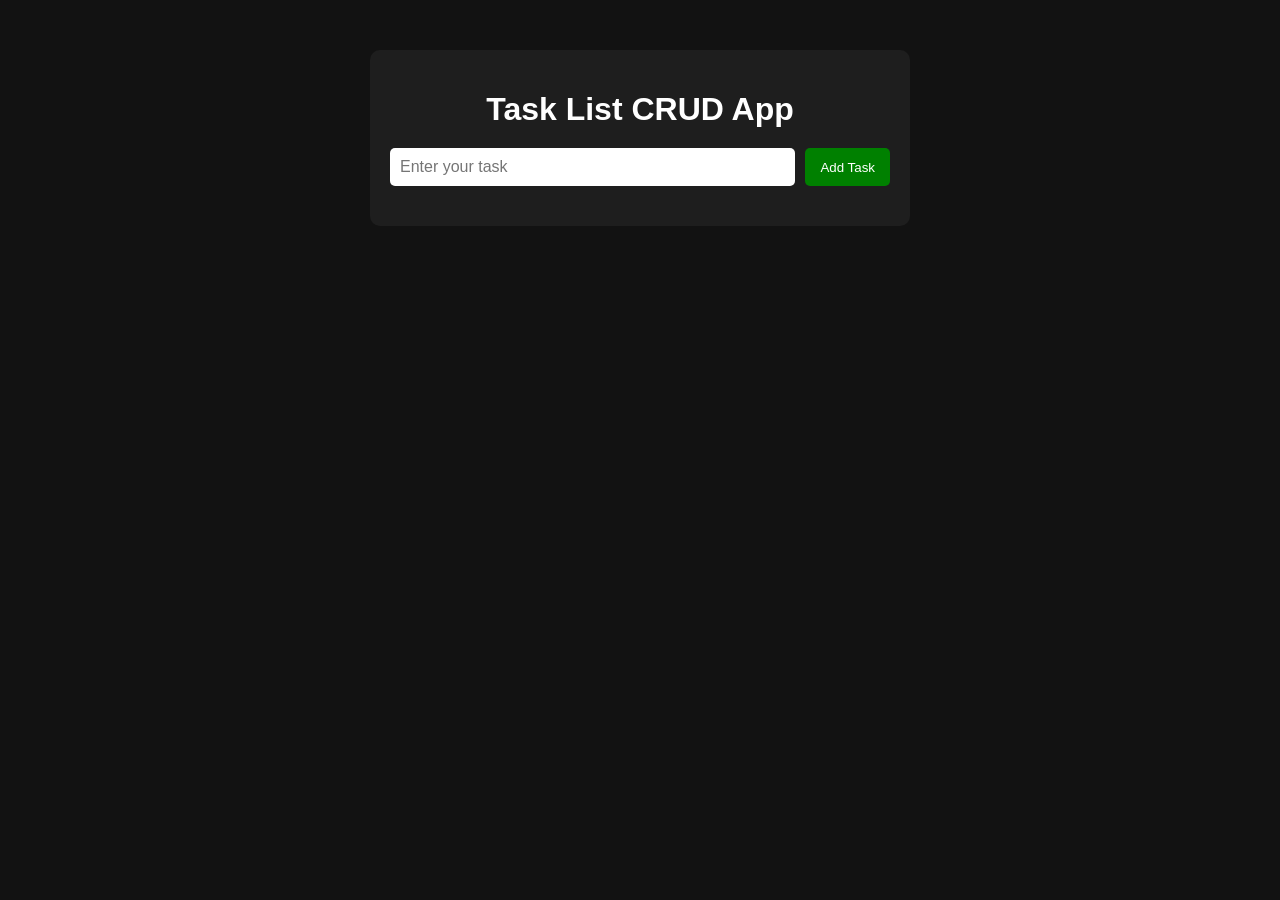
<file: #1 Task list - CRUD application/index.html>
<!DOCTYPE html>
<html lang="en">
<head>
    <meta charset="UTF-8">
    <meta name="viewport" content="width=device-width, initial-scale=1.0">
    <title>Task List CRUD App</title>

    <link rel="stylesheet" href="style.css">
</head>
<body>

    <div class="container">

        <h1>Task List CRUD App</h1>

        <!-- Input Section -->
        <div class="input-section">
            <input type="text" id="taskInput" placeholder="Enter your task">

            <button id="addBtn">Add Task</button>
        </div>

        <!-- Task List -->
        <ul id="taskList">

        </ul>

    </div>

    <script src="script.js"></script>
</body>
</html>
</file>
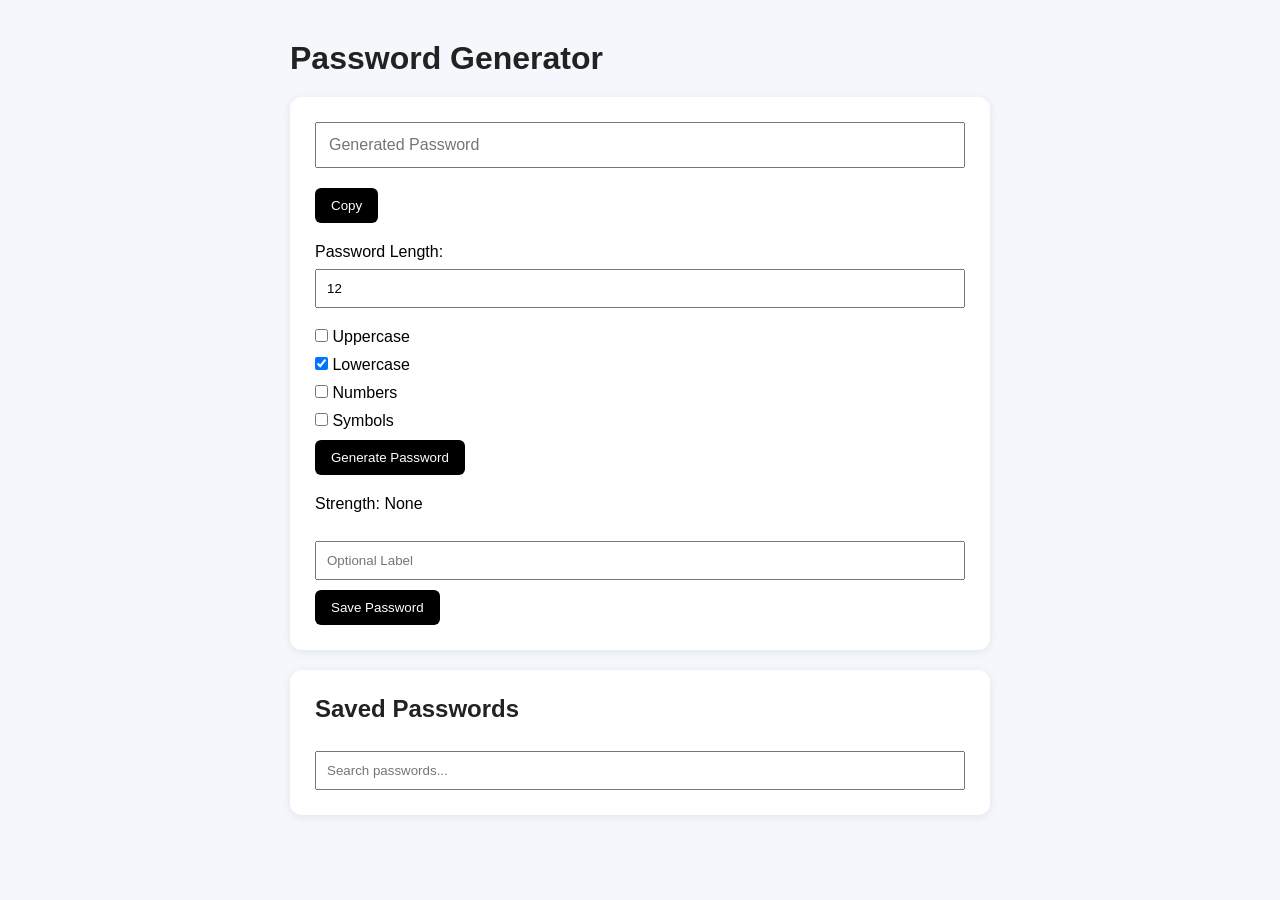
<file: #2 Password generator/index.html>
<!DOCTYPE html>
<html lang="en">
<head>
  <meta charset="UTF-8" />
  <meta name="viewport" content="width=device-width, initial-scale=1.0"/>
  <title>Password Generator</title>
  <link rel="stylesheet" href="style.css">
</head>
<body>

  <div class="container">

    <h1>Password Generator</h1>

    <div class="generator-box">

      <input type="text" id="password" readonly placeholder="Generated Password">

      <button id="copyBtn">Copy</button>

      <div class="length-box">
        <label>Password Length:</label>
        <input type="number" id="length" min="4" max="50" value="12">
      </div>

      <div class="options">

        <label>
          <input type="checkbox" id="uppercase">
          Uppercase
        </label>

        <label>
          <input type="checkbox" id="lowercase" checked>
          Lowercase
        </label>

        <label>
          <input type="checkbox" id="numbers">
          Numbers
        </label>

        <label>
          <input type="checkbox" id="symbols">
          Symbols
        </label>

      </div>

      <button id="generateBtn">Generate Password</button>

      <div class="strength">
        Strength:
        <span id="strengthText">None</span>
      </div>

      <div class="save-box">
        <input type="text" id="label" placeholder="Optional Label">
        <button id="saveBtn">Save Password</button>
      </div>

      <p id="message"></p>

    </div>

    <div class="saved-passwords">

      <h2>Saved Passwords</h2>

      <input type="text" id="search" placeholder="Search passwords...">

      <div id="passwordList"></div>

    </div>

  </div>

  <script src="script.js"></script>
</body>
</html>
</file>
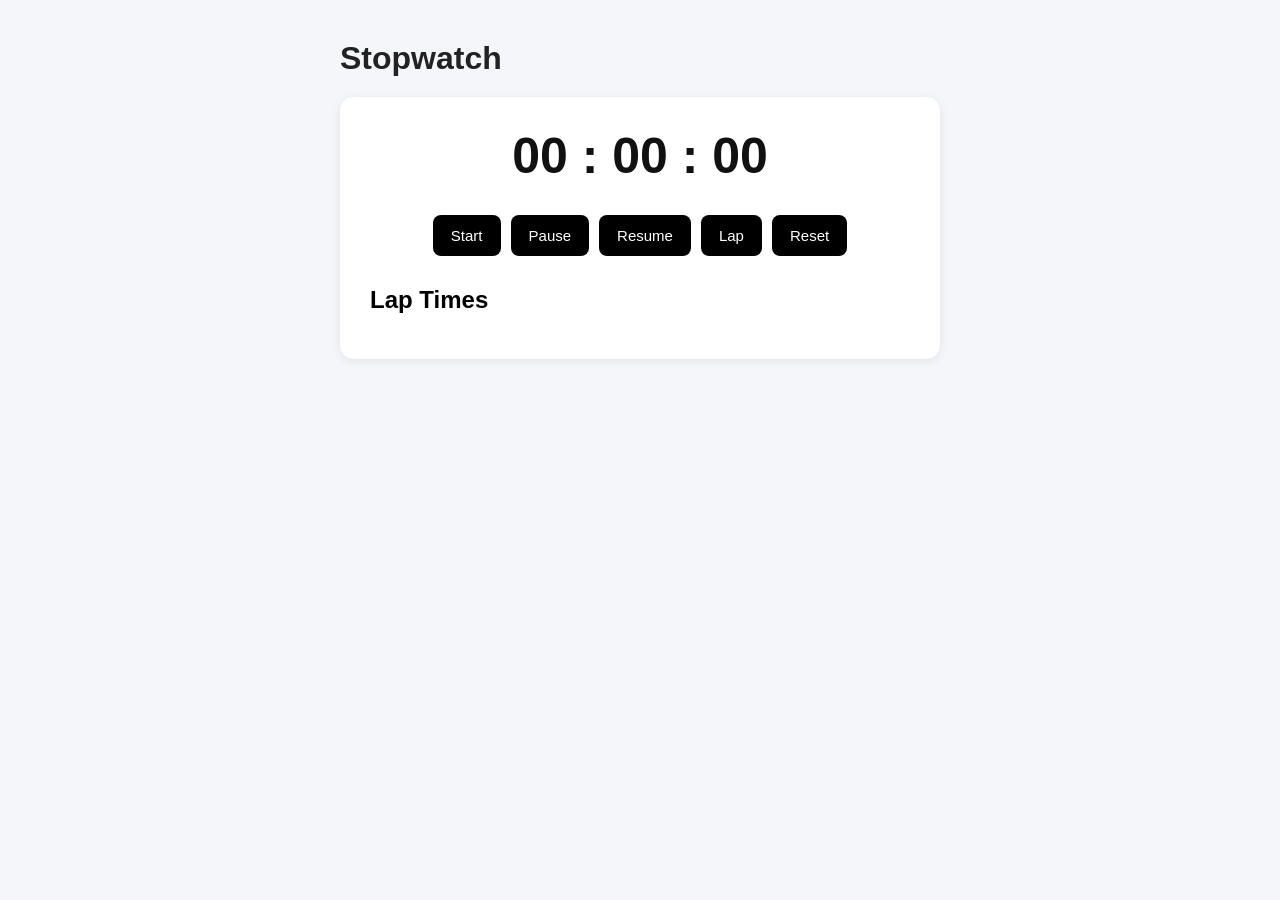
<file: #3 Stopwatch application/index.html>
<!DOCTYPE html>
<html lang="en">
<head>
  <meta charset="UTF-8">
  <meta name="viewport" content="width=device-width, initial-scale=1.0">
  <title>Stopwatch App</title>
  <link rel="stylesheet" href="style.css">
</head>
<body>

  <div class="container">

    <h1>Stopwatch</h1>

    <div class="stopwatch-box">

      <div class="time" id="display">
        00 : 00 : 00
      </div>

      <div class="buttons">

        <button id="startBtn">Start</button>

        <button id="pauseBtn">Pause</button>

        <button id="resumeBtn">Resume</button>

        <button id="lapBtn">Lap</button>

        <button id="resetBtn">Reset</button>

      </div>

      <div class="laps">

        <h2>Lap Times</h2>

        <div id="lapList"></div>

      </div>

    </div>

  </div>

  <script src="script.js"></script>

</body>
</html>
</file>
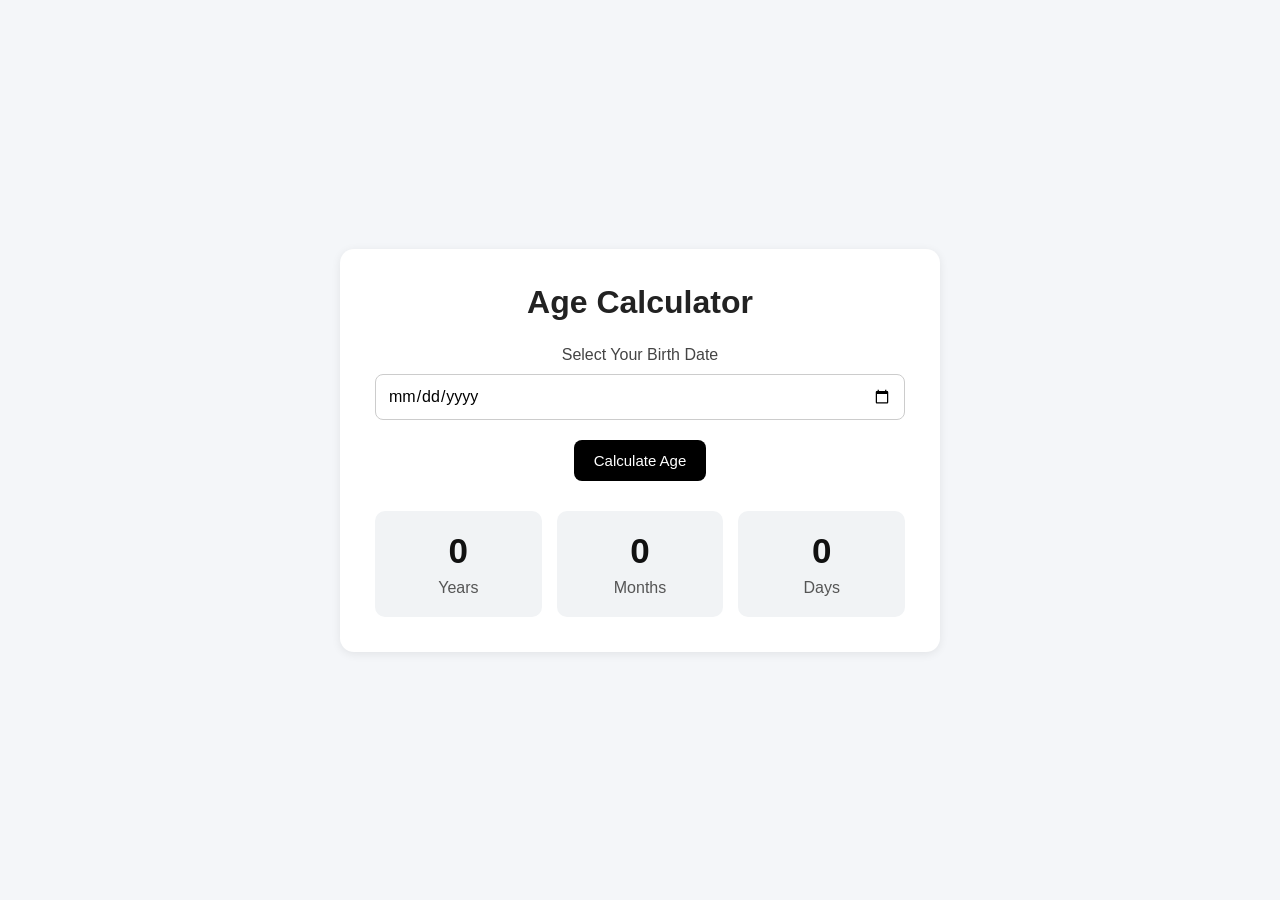
<file: #4 Age calculator/index.html>
<!DOCTYPE html>
<html lang="en">
<head>
  <meta charset="UTF-8">
  <meta name="viewport" content="width=device-width, initial-scale=1.0">
  <title>Age Calculator</title>
  <link rel="stylesheet" href="style.css">
</head>
<body>

  <div class="container">

    <div class="card">

      <h1>Age Calculator</h1>

      <label>Select Your Birth Date</label>

      <input type="date" id="birthDate">

      <button id="calculateBtn">
        Calculate Age
      </button>

      <p id="message"></p>

      <div class="result">

        <div class="box">
          <h2 id="years">0</h2>
          <p>Years</p>
        </div>

        <div class="box">
          <h2 id="months">0</h2>
          <p>Months</p>
        </div>

        <div class="box">
          <h2 id="days">0</h2>
          <p>Days</p>
        </div>

      </div>

    </div>

  </div>

  <script src="script.js"></script>

</body>
</html>
</file>
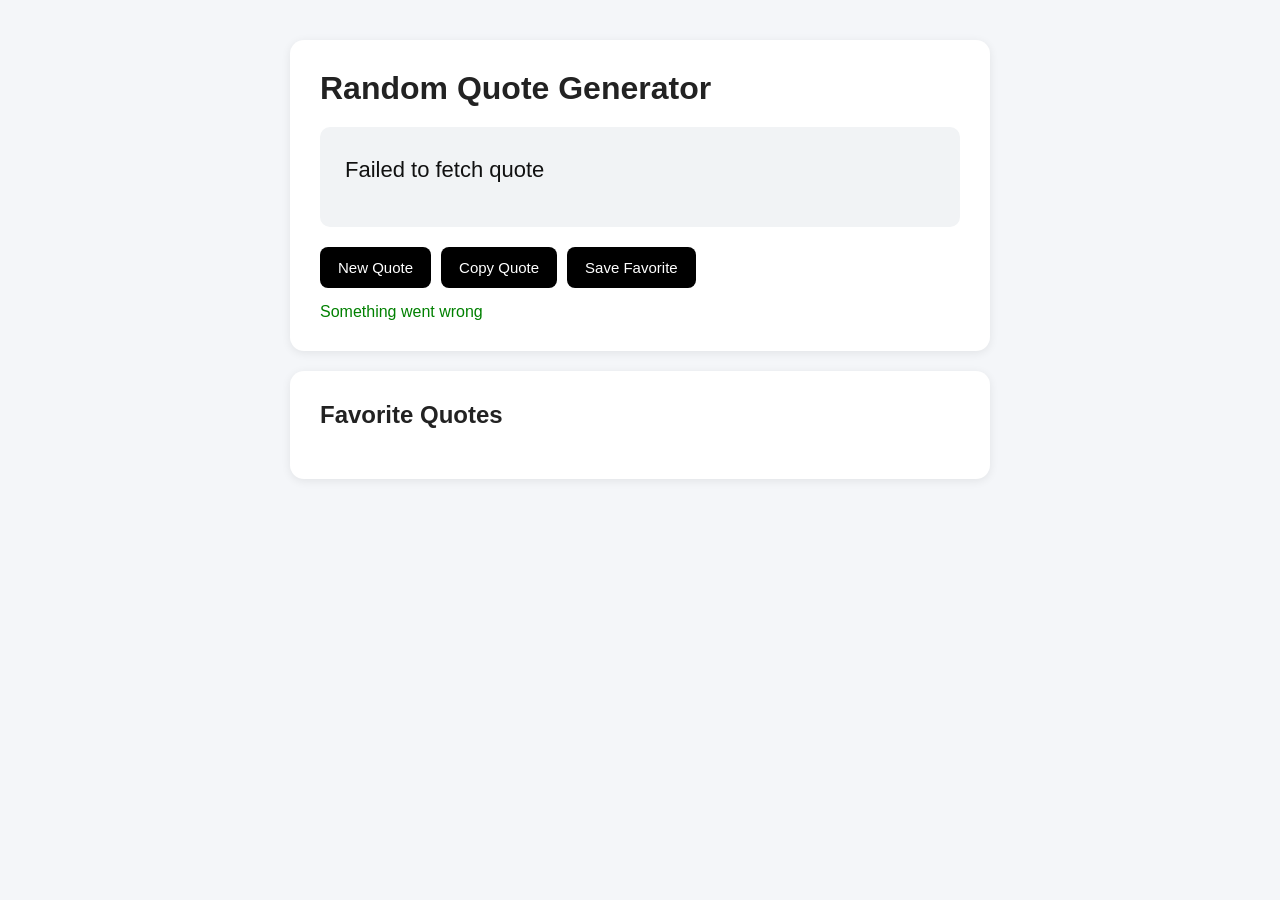
<file: #5 Quote generator/index.html>
<!DOCTYPE html>
<html lang="en">
<head>
  <meta charset="UTF-8">
  <meta name="viewport" content="width=device-width, initial-scale=1.0">
  <title>Random Quote Generator</title>
  <link rel="stylesheet" href="style.css">
</head>
<body>

  <div class="container">

    <div class="card">

      <h1>Random Quote Generator</h1>

      <div class="quote-box">

        <p id="quote">
          Click the button to generate a quote
        </p>

        <h3 id="author"></h3>

      </div>

      <div class="buttons">

        <button id="generateBtn">
          New Quote
        </button>

        <button id="copyBtn">
          Copy Quote
        </button>

        <button id="saveBtn">
          Save Favorite
        </button>

      </div>

      <p id="message"></p>

    </div>

    <div class="favorites">

      <h2>Favorite Quotes</h2>

      <div id="favoriteList"></div>

    </div>

  </div>

  <script src="script.js"></script>

</body>
</html>
</file>
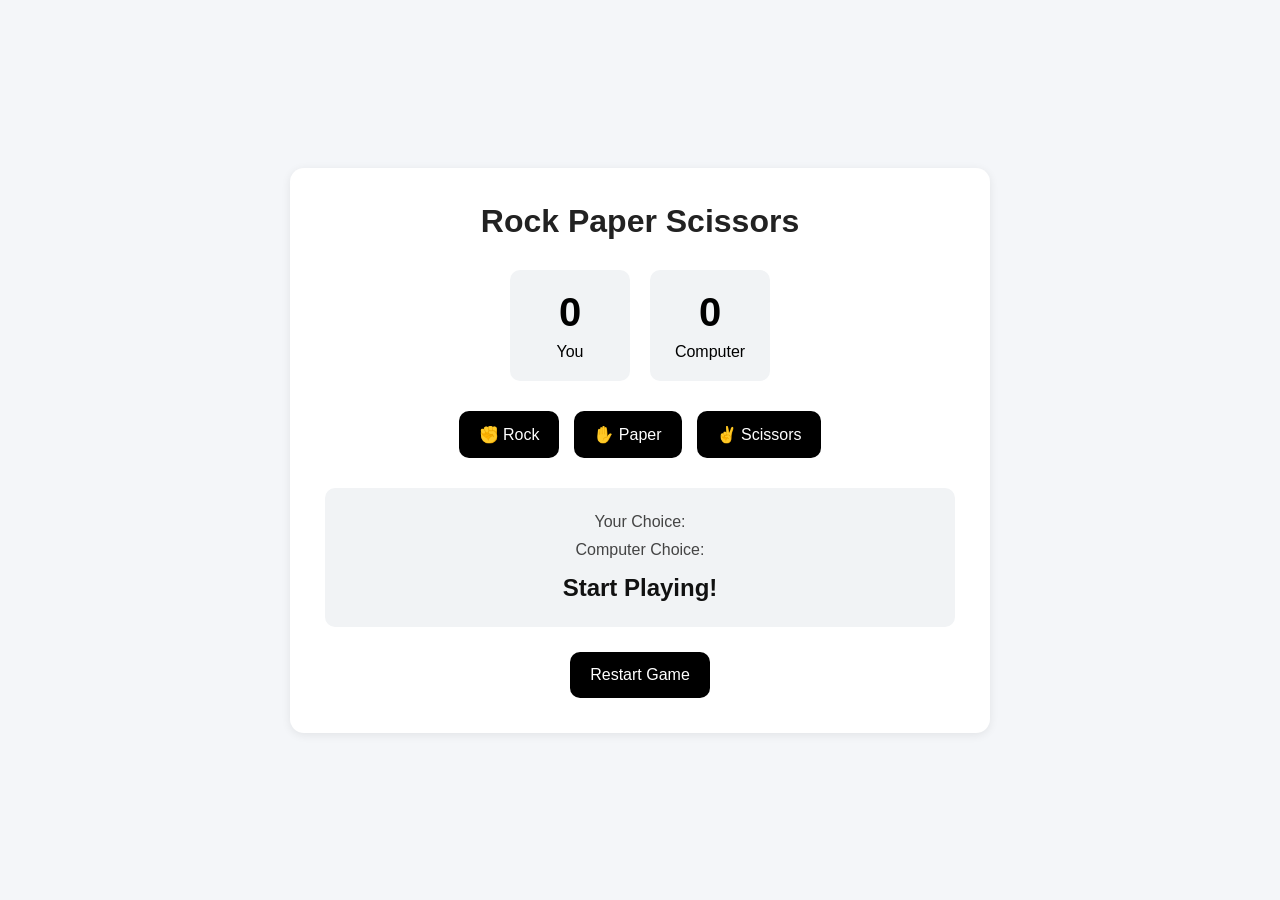
<file: #6 Rock Paper Scissors Game/index.html>
<!DOCTYPE html>
<html lang="en">
<head>
  <meta charset="UTF-8">
  <meta name="viewport" content="width=device-width, initial-scale=1.0">
  <title>Rock Paper Scissors</title>
  <link rel="stylesheet" href="style.css">
</head>
<body>

  <div class="container">

    <div class="card">

      <h1>Rock Paper Scissors</h1>

      <div class="scoreboard">

        <div class="score-box">
          <h2 id="userScore">0</h2>
          <p>You</p>
        </div>

        <div class="score-box">
          <h2 id="computerScore">0</h2>
          <p>Computer</p>
        </div>

      </div>

      <div class="choices">

        <button onclick="playGame('Rock')">
          ✊ Rock
        </button>

        <button onclick="playGame('Paper')">
          ✋ Paper
        </button>

        <button onclick="playGame('Scissors')">
          ✌️ Scissors
        </button>

      </div>

      <div class="result-box">

        <p id="userChoice">
          Your Choice:
        </p>

        <p id="computerChoice">
          Computer Choice:
        </p>

        <h2 id="result">
          Start Playing!
        </h2>

      </div>

      <button id="restartBtn">
        Restart Game
      </button>

    </div>

  </div>

  <script src="script.js"></script>

</body>
</html>
</file>
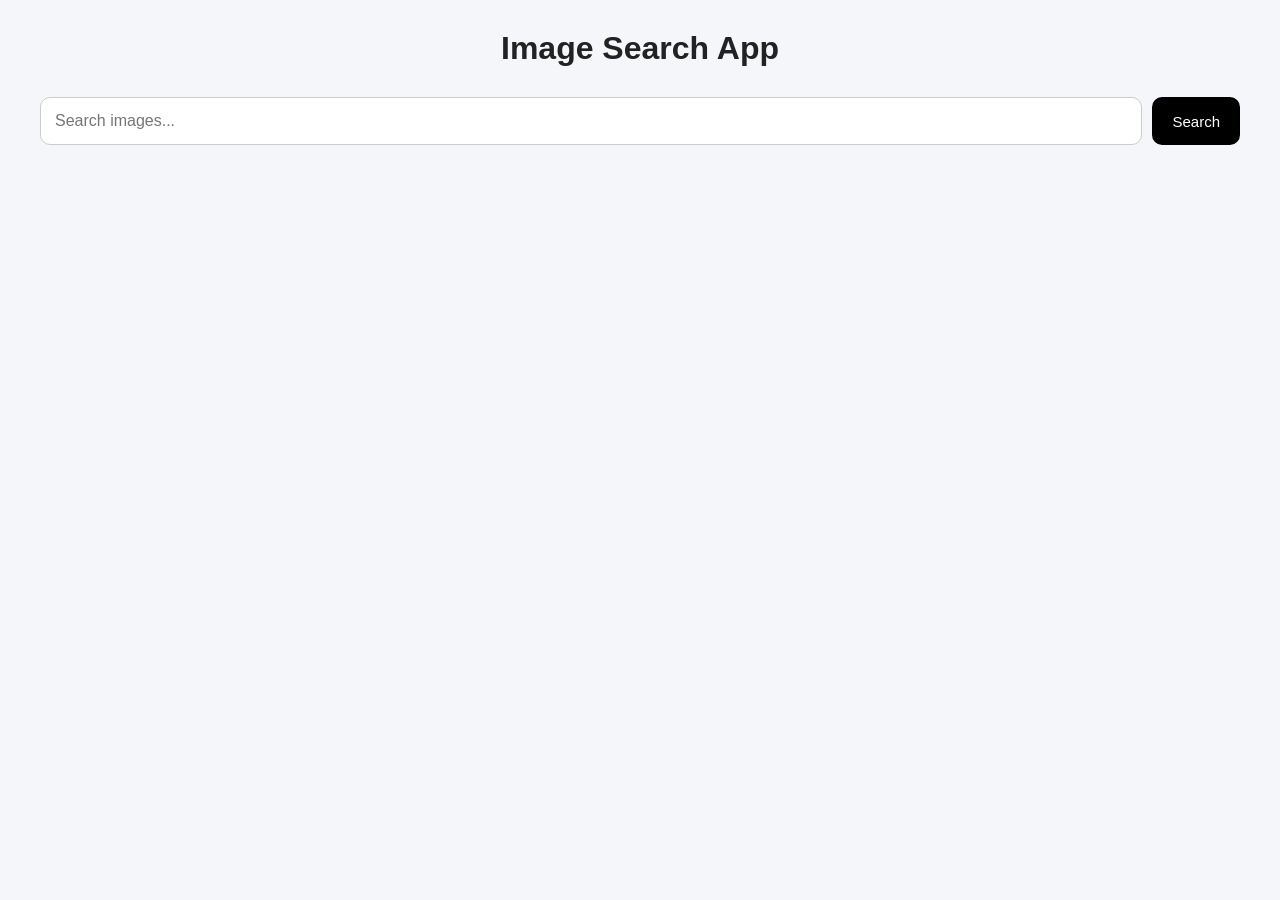
<file: #7 Image Search App/index.html>
<!DOCTYPE html>
<html lang="en">
<head>
  <meta charset="UTF-8">
  <meta name="viewport" content="width=device-width, initial-scale=1.0">
  <title>Image Search App</title>
  <link rel="stylesheet" href="style.css">
</head>
<body>

  <div class="container">

    <h1>Image Search App</h1>

    <div class="search-box">

      <input
        type="text"
        id="searchInput"
        placeholder="Search images..."
      >

      <button id="searchBtn">
        Search
      </button>

    </div>

    <p id="loading"></p>

    <div id="imageGallery"></div>

    <button id="loadMoreBtn">
      Load More
    </button>

  </div>

  <script src="script.js"></script>

</body>
</html>
</file>
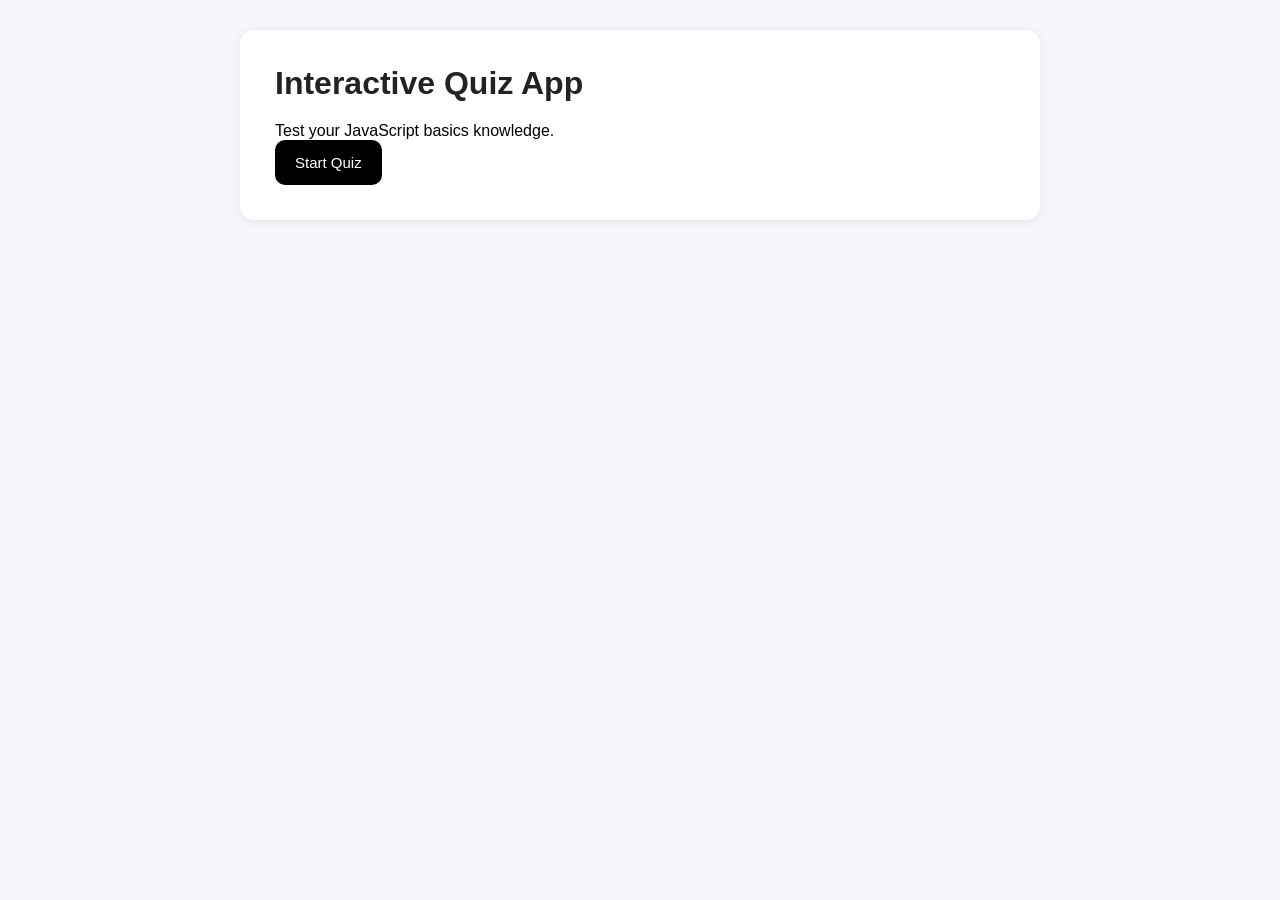
<file: #8 Interactive Quiz App/index.html>
<!DOCTYPE html>
<html lang="en">
<head>
  <meta charset="UTF-8">
  <meta name="viewport" content="width=device-width, initial-scale=1.0">
  <title>Quiz App</title>
  <link rel="stylesheet" href="style.css">
</head>
<body>

  <div class="container">

    <!-- Start Screen -->
    <div id="startScreen" class="card">

      <h1>Interactive Quiz App</h1>

      <p>
        Test your JavaScript basics knowledge.
      </p>

      <button id="startBtn">
        Start Quiz
      </button>

    </div>

    <!-- Quiz Screen -->
    <div id="quizScreen" class="card hidden">

      <div class="top-bar">

        <h2 id="questionNumber">
          Question 1 / 10
        </h2>

        <p id="timer">
          Time: 0s
        </p>

      </div>

      <h3 id="question"></h3>

      <div id="options"></div>

      <button id="nextBtn">
        Next Question
      </button>

    </div>

    <!-- Result Screen -->
    <div id="resultScreen" class="card hidden">

      <h1>Quiz Result</h1>

      <div class="result-info">

        <p id="scoreText"></p>

        <p id="percentageText"></p>

        <p id="gradeText"></p>

        <p id="correctText"></p>

        <p id="wrongText"></p>

        <p id="totalTimeText"></p>

        <p id="feedbackText"></p>

      </div>

      <h2>Question Review</h2>

      <div id="reviewContainer"></div>

    </div>

  </div>

  <script src="script.js"></script>

</body>
</html>
</file>
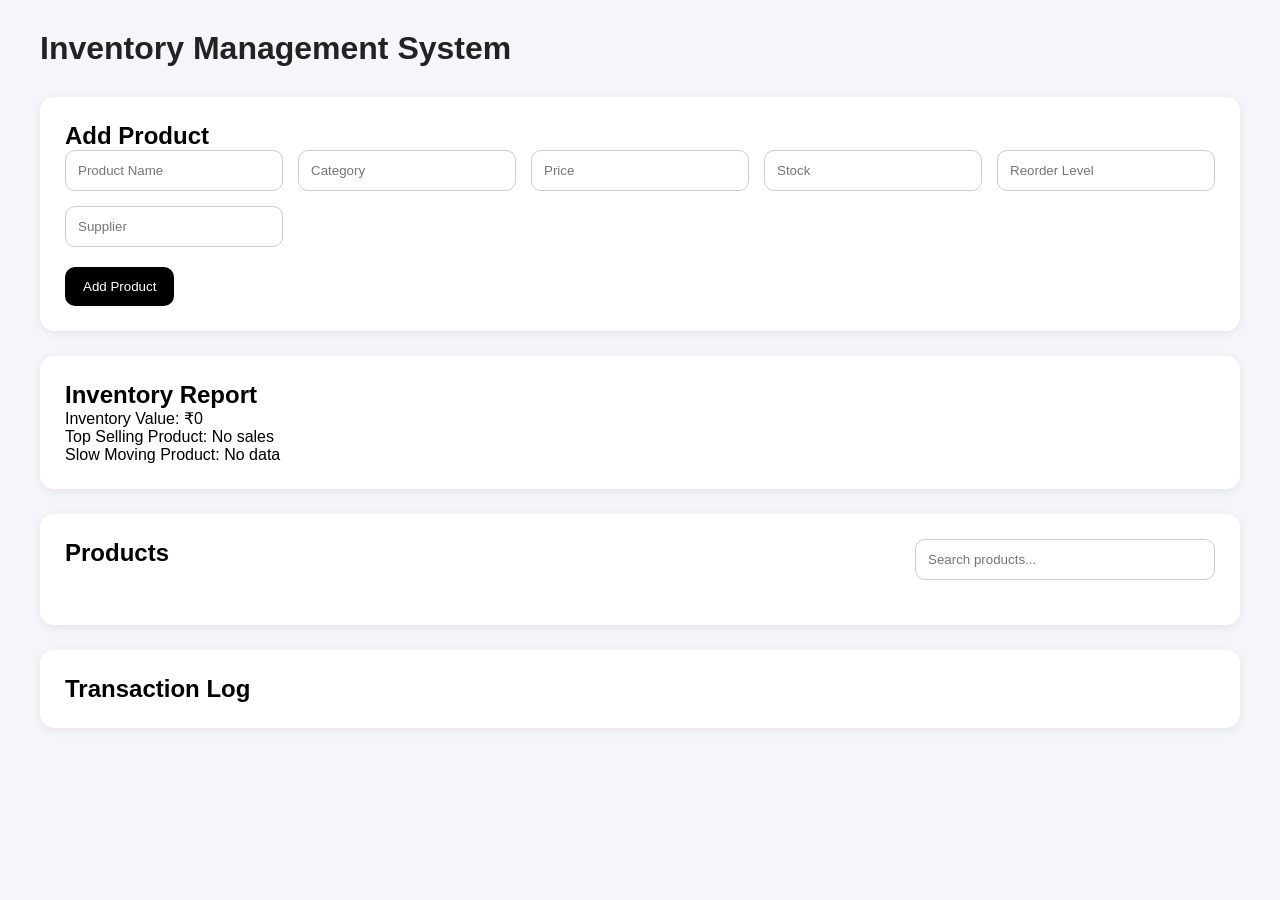
<file: #9 Inventory Management System/index.html>
<!DOCTYPE html>
<html lang="en">
<head>
  <meta charset="UTF-8">
  <meta name="viewport" content="width=device-width, initial-scale=1.0">
  <title>Inventory Management System</title>
  <link rel="stylesheet" href="style.css">
</head>
<body>

  <div class="container">

    <h1>Inventory Management System</h1>

    <!-- Product Form -->
    <div class="card">

      <h2>Add Product</h2>

      <div class="form-grid">

        <input type="text" id="name" placeholder="Product Name">

        <input type="text" id="category" placeholder="Category">

        <input type="number" id="price" placeholder="Price">

        <input type="number" id="stock" placeholder="Stock">

        <input type="number" id="reorderLevel" placeholder="Reorder Level">

        <input type="text" id="supplier" placeholder="Supplier"> 

      </div>

      <button id="addBtn">
        Add Product
      </button>

    </div>

    <!-- Inventory Report -->
    <div class="card">

      <h2>Inventory Report</h2>

      <p id="inventoryValue"></p>

      <p id="topSelling"></p>

      <p id="slowMoving"></p>

    </div>

    <!-- Product List -->
    <div class="card">

      <div class="top-section">

        <h2>Products</h2>

        <input
          type="text"
          id="searchInput"
          placeholder="Search products..."
        >

      </div>

      <div id="productList"></div>

    </div>

    <!-- Transaction Log -->
    <div class="card">

      <h2>Transaction Log</h2>

      <div id="transactionList"></div>

    </div>

  </div>

  <script src="script.js"></script>

</body>
</html>
</file>
<file: #1 Task list - CRUD application/style.css>
body {
    margin: 0;
    padding: 0;
    font-family: Arial, sans-serif;
    background-color: #121212;
    color: white;
}

.container {
    width: 500px;
    margin: 50px auto;
    background-color: #1e1e1e;
    padding: 20px;
    border-radius: 10px;
}

h1 {
    text-align: center;
    margin-bottom: 20px;
}

.input-section {
    display: flex;
    gap: 10px;
    margin-bottom: 20px;
}

input {
    flex: 1;
    padding: 10px;
    border: none;
    border-radius: 5px;
    font-size: 16px;
}

#addBtn {
    padding: 10px 15px;
    border: none;
    border-radius: 5px;
    background-color: green;
    color: white;
    cursor: pointer;
}

#addBtn:hover {
    opacity: 0.9;
}

ul {
    list-style: none;
    padding: 0;
}

li {
    background-color: #2a2a2a;
    padding: 10px;
    margin-bottom: 10px;
    border-radius: 5px;

    display: flex;
    justify-content: space-between;
    align-items: center;
}

.task-buttons {
    display: flex;
    gap: 10px;
}

.edit-btn {
    background-color: blue;
    color: white;
    border: none;
    padding: 7px 10px;
    border-radius: 5px;
    cursor: pointer;
}

.delete-btn {
    background-color: red;
    color: white;
    border: none;
    padding: 7px 10px;
    border-radius: 5px;
    cursor: pointer;
}
</file>
<file: #2 Password generator/style.css>
* {
  margin: 0;
  padding: 0;
  box-sizing: border-box;
  font-family: Arial, sans-serif;
}

body {
  background: #f4f7fb;
  display: flex;
  justify-content: center;
  padding: 40px;
}

.container {
  width: 100%;
  max-width: 700px;
}

.generator-box,
.saved-passwords {
  background: white;
  padding: 25px;
  border-radius: 12px;
  margin-bottom: 20px;
  box-shadow: 0 2px 10px rgba(0,0,0,0.08);
}

h1,
h2 {
  margin-bottom: 20px;
  color: #222;
}

#password {
  width: 100%;
  padding: 12px;
  margin-bottom: 10px;
  font-size: 16px;
}

button {
  padding: 10px 16px;
  border: none;
  background: black;
  color: white;
  border-radius: 6px;
  cursor: pointer;
  margin-top: 10px;
}

button:hover {
  opacity: 0.9;
}

.length-box,
.options,
.save-box,
.strength {
  margin-top: 20px;
}

.options {
  display: grid;
  gap: 10px;
}

input[type="number"],
#label,
#search {
  width: 100%;
  padding: 10px;
  margin-top: 8px;
}

.password-item {
  border: 1px solid #ddd;
  padding: 15px;
  border-radius: 8px;
  margin-top: 10px;
}

.password-item p {
  margin-bottom: 8px;
}

.delete-btn {
  background: crimson;
}
</file>
<file: #3 Stopwatch application/style.css>
* {
  margin: 0;
  padding: 0;
  box-sizing: border-box;
  font-family: Arial, sans-serif;
}

body {
  background: #f4f6f9;
  display: flex;
  justify-content: center;
  padding: 40px;
}

.container {
  width: 100%;
  max-width: 600px;
}

.stopwatch-box {
  background: white;
  padding: 30px;
  border-radius: 14px;
  box-shadow: 0 2px 10px rgba(0,0,0,0.08);
  text-align: center;
}

h1 {
  margin-bottom: 20px;
  color: #222;
}

.time {
  font-size: 50px;
  font-weight: bold;
  margin-bottom: 30px;
  color: #111;
}

.buttons {
  display: flex;
  flex-wrap: wrap;
  gap: 10px;
  justify-content: center;
}

button {
  padding: 12px 18px;
  border: none;
  border-radius: 8px;
  background: black;
  color: white;
  cursor: pointer;
  font-size: 15px;
}

button:hover {
  opacity: 0.9;
}

.laps {
  margin-top: 30px;
  text-align: left;
}

.laps h2 {
  margin-bottom: 15px;
}

.lap-item {
  background: #f1f3f5;
  padding: 12px;
  border-radius: 8px;
  margin-bottom: 10px;
}
</file>
<file: #4 Age calculator/style.css>
* {
  margin: 0;
  padding: 0;
  box-sizing: border-box;
  font-family: Arial, sans-serif;
}

body {
  background: #f4f6f9;
  display: flex;
  justify-content: center;
  align-items: center;
  min-height: 100vh;
  padding: 20px;
}

.container {
  width: 100%;
  max-width: 600px;
}

.card {
  background: white;
  padding: 35px;
  border-radius: 14px;
  box-shadow: 0 2px 10px rgba(0,0,0,0.08);
  text-align: center;
}

h1 {
  margin-bottom: 25px;
  color: #222;
}

label {
  display: block;
  margin-bottom: 10px;
  color: #444;
}

input {
  width: 100%;
  padding: 12px;
  border: 1px solid #ccc;
  border-radius: 8px;
  margin-bottom: 20px;
  font-size: 16px;
}

button {
  padding: 12px 20px;
  border: none;
  background: black;
  color: white;
  border-radius: 8px;
  cursor: pointer;
  font-size: 15px;
}

button:hover {
  opacity: 0.9;
}

#message {
  margin-top: 15px;
  color: red;
}

.result {
  display: flex;
  justify-content: space-between;
  gap: 15px;
  margin-top: 30px;
}

.box {
  flex: 1;
  background: #f1f3f5;
  padding: 20px;
  border-radius: 10px;
}

.box h2 {
  font-size: 35px;
  margin-bottom: 8px;
  color: #111;
}

.box p {
  color: #555;
}
</file>
<file: #5 Quote generator/style.css>
* {
  margin: 0;
  padding: 0;
  box-sizing: border-box;
  font-family: Arial, sans-serif;
}

body {
  background: #f4f6f9;
  display: flex;
  justify-content: center;
  padding: 40px;
}

.container {
  width: 100%;
  max-width: 700px;
}

.card,
.favorites {
  background: white;
  padding: 30px;
  border-radius: 14px;
  box-shadow: 0 2px 10px rgba(0,0,0,0.08);
  margin-bottom: 20px;
}

h1,
h2 {
  margin-bottom: 20px;
  color: #222;
}

.quote-box {
  background: #f1f3f5;
  padding: 25px;
  border-radius: 10px;
  margin-bottom: 20px;
}

#quote {
  font-size: 22px;
  line-height: 1.6;
  color: #111;
}

#author {
  margin-top: 15px;
  color: #555;
}

.buttons {
  display: flex;
  gap: 10px;
  flex-wrap: wrap;
}

button {
  padding: 12px 18px;
  border: none;
  border-radius: 8px;
  background: black;
  color: white;
  cursor: pointer;
  font-size: 15px;
}

button:hover {
  opacity: 0.9;
}

#message {
  margin-top: 15px;
  color: green;
}

.favorite-item {
  background: #f1f3f5;
  padding: 15px;
  border-radius: 10px;
  margin-top: 12px;
}

.favorite-item p {
  margin-bottom: 8px;
}
</file>
<file: #6 Rock Paper Scissors Game/style.css>
* {
  margin: 0;
  padding: 0;
  box-sizing: border-box;
  font-family: Arial, sans-serif;
}

body {
  background: #f4f6f9;
  display: flex;
  justify-content: center;
  align-items: center;
  min-height: 100vh;
  padding: 20px;
}

.container {
  width: 100%;
  max-width: 700px;
}

.card {
  background: white;
  padding: 35px;
  border-radius: 14px;
  box-shadow: 0 2px 10px rgba(0,0,0,0.08);
  text-align: center;
}

h1 {
  margin-bottom: 30px;
  color: #222;
}

.scoreboard {
  display: flex;
  justify-content: center;
  gap: 20px;
  margin-bottom: 30px;
}

.score-box {
  background: #f1f3f5;
  padding: 20px;
  border-radius: 10px;
  width: 120px;
}

.score-box h2 {
  font-size: 40px;
  margin-bottom: 8px;
}

.choices {
  display: flex;
  gap: 15px;
  justify-content: center;
  flex-wrap: wrap;
  margin-bottom: 30px;
}

button {
  padding: 14px 20px;
  border: none;
  border-radius: 10px;
  background: black;
  color: white;
  cursor: pointer;
  font-size: 16px;
}

button:hover {
  opacity: 0.9;
}

.result-box {
  background: #f1f3f5;
  padding: 25px;
  border-radius: 10px;
  margin-bottom: 25px;
}

.result-box p {
  margin-bottom: 10px;
  color: #444;
}

#result {
  margin-top: 15px;
  color: #111;
}
</file>
<file: #7 Image Search App/style.css>
* {
  margin: 0;
  padding: 0;
  box-sizing: border-box;
  font-family: Arial, sans-serif;
}

body {
  background: #f4f6f9;
  padding: 30px;
}

.container {
  max-width: 1200px;
  margin: auto;
}

h1 {
  text-align: center;
  margin-bottom: 30px;
  color: #222;
}

.search-box {
  display: flex;
  gap: 10px;
  margin-bottom: 30px;
}

.search-box input {
  flex: 1;
  padding: 14px;
  border: 1px solid #ccc;
  border-radius: 10px;
  font-size: 16px;
}

button {
  padding: 14px 20px;
  border: none;
  border-radius: 10px;
  background: black;
  color: white;
  cursor: pointer;
  font-size: 15px;
}

button:hover {
  opacity: 0.9;
}

#loading {
  text-align: center;
  margin-bottom: 20px;
  color: #555;
}

#imageGallery {
  display: grid;
  grid-template-columns:
    repeat(auto-fit, minmax(250px, 1fr));
  gap: 20px;
}

.image-card {
  background: white;
  border-radius: 12px;
  overflow: hidden;
  box-shadow: 0 2px 10px rgba(0,0,0,0.08);
}

.image-card img {
  width: 100%;
  height: 250px;
  object-fit: cover;
}

#loadMoreBtn {
  display: none;
  margin: 30px auto;
}
</file>
<file: #8 Interactive Quiz App/style.css>
* {
  margin: 0;
  padding: 0;
  box-sizing: border-box;
  font-family: Arial, sans-serif;
}

body {
  background: #f4f6f9;
  display: flex;
  justify-content: center;
  padding: 30px;
}

.container {
  width: 100%;
  max-width: 800px;
}

.card {
  background: white;
  padding: 35px;
  border-radius: 14px;
  box-shadow: 0 2px 10px rgba(0,0,0,0.08);
}

.hidden {
  display: none;
}

h1 {
  margin-bottom: 20px;
  color: #222;
}

.top-bar {
  display: flex;
  justify-content: space-between;
  margin-bottom: 20px;
}

#question {
  margin-bottom: 25px;
  color: #111;
  line-height: 1.5;
}

.option-btn {
  width: 100%;
  padding: 16px;
  margin-bottom: 14px;
  border: 2px solid #ddd;
  border-radius: 12px;
  background: white;
  text-align: left;
  cursor: pointer;
  color: #111;
  font-size: 15px;
  transition: 0.2s;
}

.option-btn:hover {
  background: #f1f3f5;
  border-color: black;
  transform: translateY(-2px);
}

.option-btn:active {
  transform: scale(0.98);
}

.option-btn.correct-answer {
  background: #d4edda;
  border-color: #28a745;
  color: #155724;
}

.option-btn.wrong-answer {
  background: #f8d7da;
  border-color: #dc3545;
  color: #721c24;
}

.option-btn.selected {
  background: black;
  color: white;
  border-color: black;
}

button {
  padding: 14px 20px;
  border: none;
  border-radius: 10px;
  background: black;
  color: white;
  cursor: pointer;
  font-size: 15px;
  transition: 0.2s;
}

button:hover {
  opacity: 0.9;
}

#nextBtn {
  margin-top: 20px;
  display: none;
}

.result-info p {
  margin-bottom: 12px;
}

.review-card {
  background: #f1f3f5;
  padding: 20px;
  border-radius: 10px;
  margin-top: 20px;
}

.correct {
  color: green;
}

.wrong {
  color: red;
}
</file>
<file: #9 Inventory Management System/style.css>
* {
  margin: 0;
  padding: 0;
  box-sizing: border-box;
  font-family: Arial, sans-serif;
}

body {
  background: #f4f6f9;
  padding: 30px;
}

.container {
  max-width: 1200px;
  margin: auto;
}

h1 {
  margin-bottom: 30px;
  color: #222;
}

.card {
  background: white;
  padding: 25px;
  border-radius: 14px;
  margin-bottom: 25px;
  box-shadow: 0 2px 10px rgba(0,0,0,0.08);
}

.form-grid {
  display: grid;
  grid-template-columns:
    repeat(auto-fit, minmax(200px, 1fr));
  gap: 15px;
  margin-bottom: 20px;
}

input {
  padding: 12px;
  border: 1px solid #ccc;
  border-radius: 10px;
}

button {
  padding: 12px 18px;
  border: none;
  border-radius: 10px;
  background: black;
  color: white;
  cursor: pointer;
}

button:hover {
  opacity: 0.9;
}

.product-card {
  background: #f1f3f5;
  padding: 20px;
  border-radius: 12px;
  margin-top: 15px;
}

.product-card h3 {
  margin-bottom: 10px;
}

.actions {
  display: flex;
  gap: 10px;
  margin-top: 15px;
  flex-wrap: wrap;
}

.low-stock {
  color: red;
  font-weight: bold;
  margin-top: 10px;
}

.top-section {
  display: flex;
  justify-content: space-between;
  gap: 15px;
  margin-bottom: 20px;
}

#searchInput {
  width: 300px;
}

.transaction-item {
  background: #f1f3f5;
  padding: 15px;
  border-radius: 10px;
  margin-top: 10px;
}
</file>
